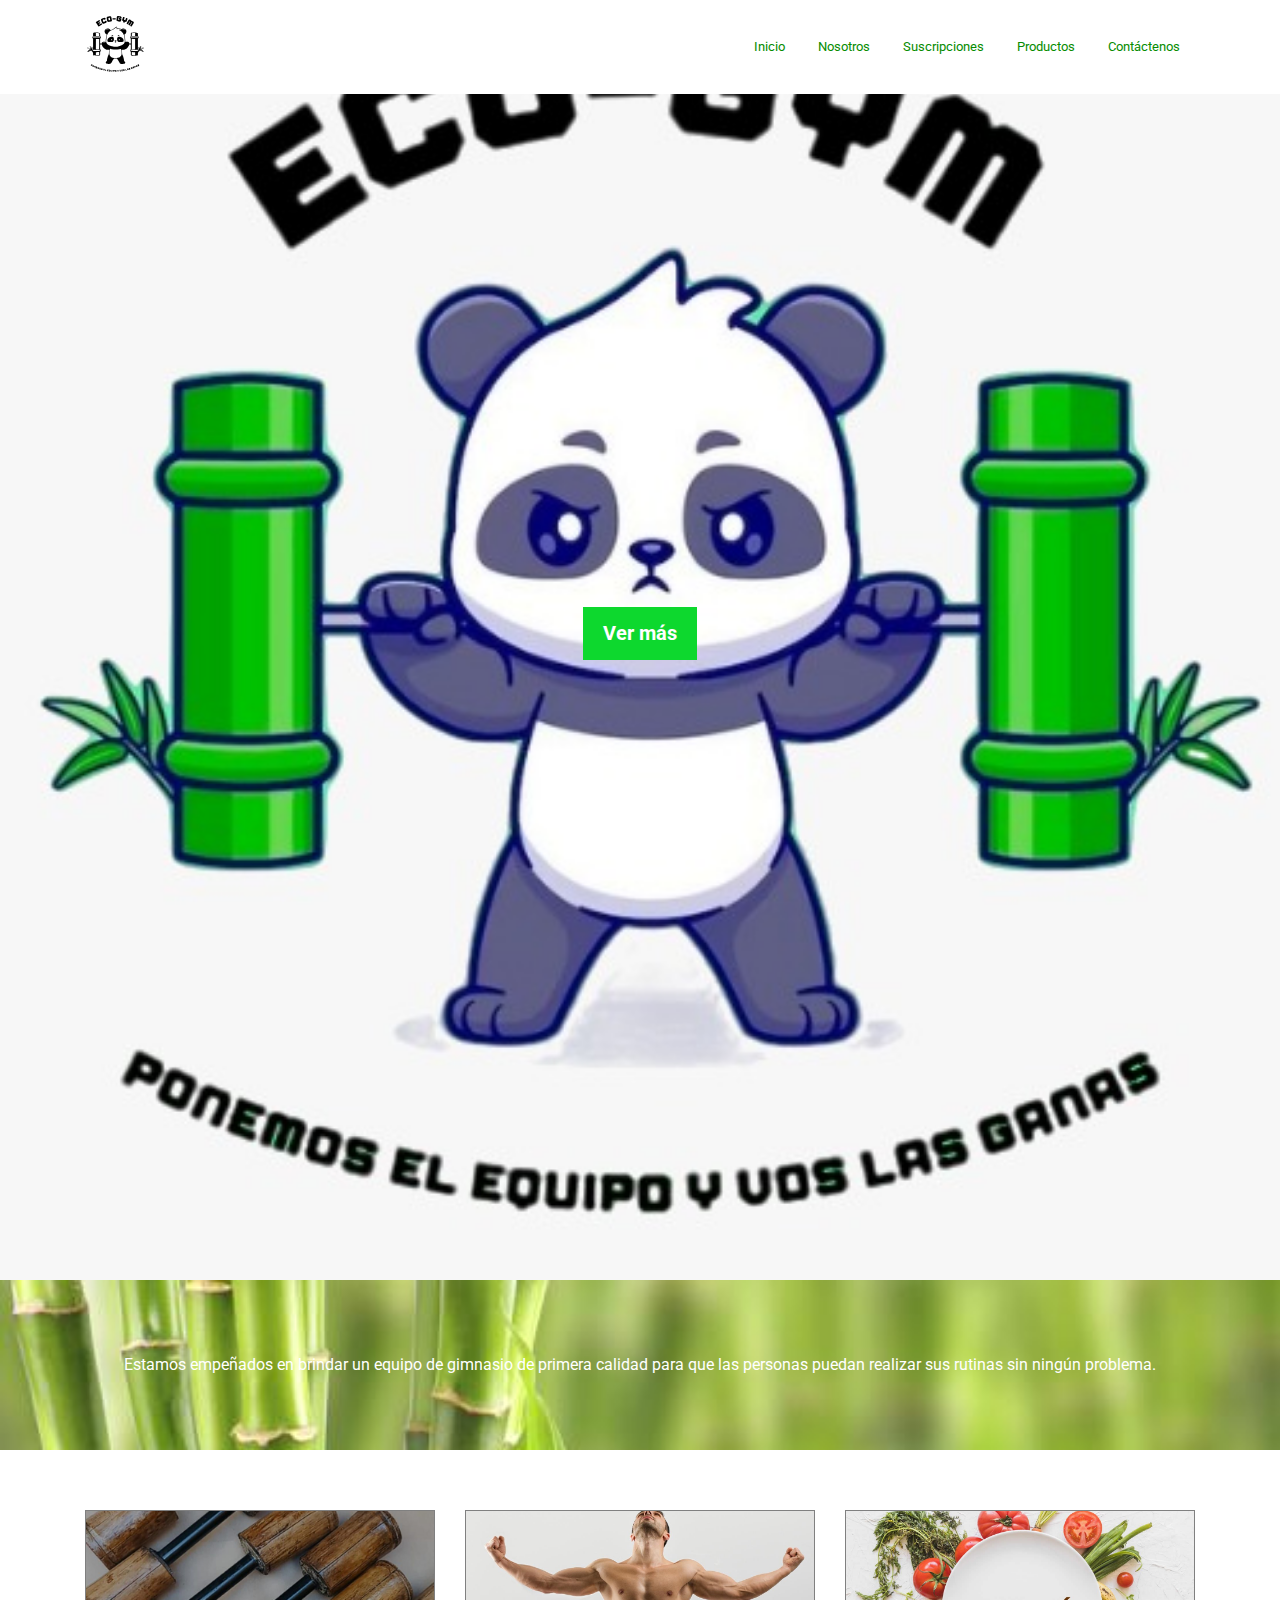
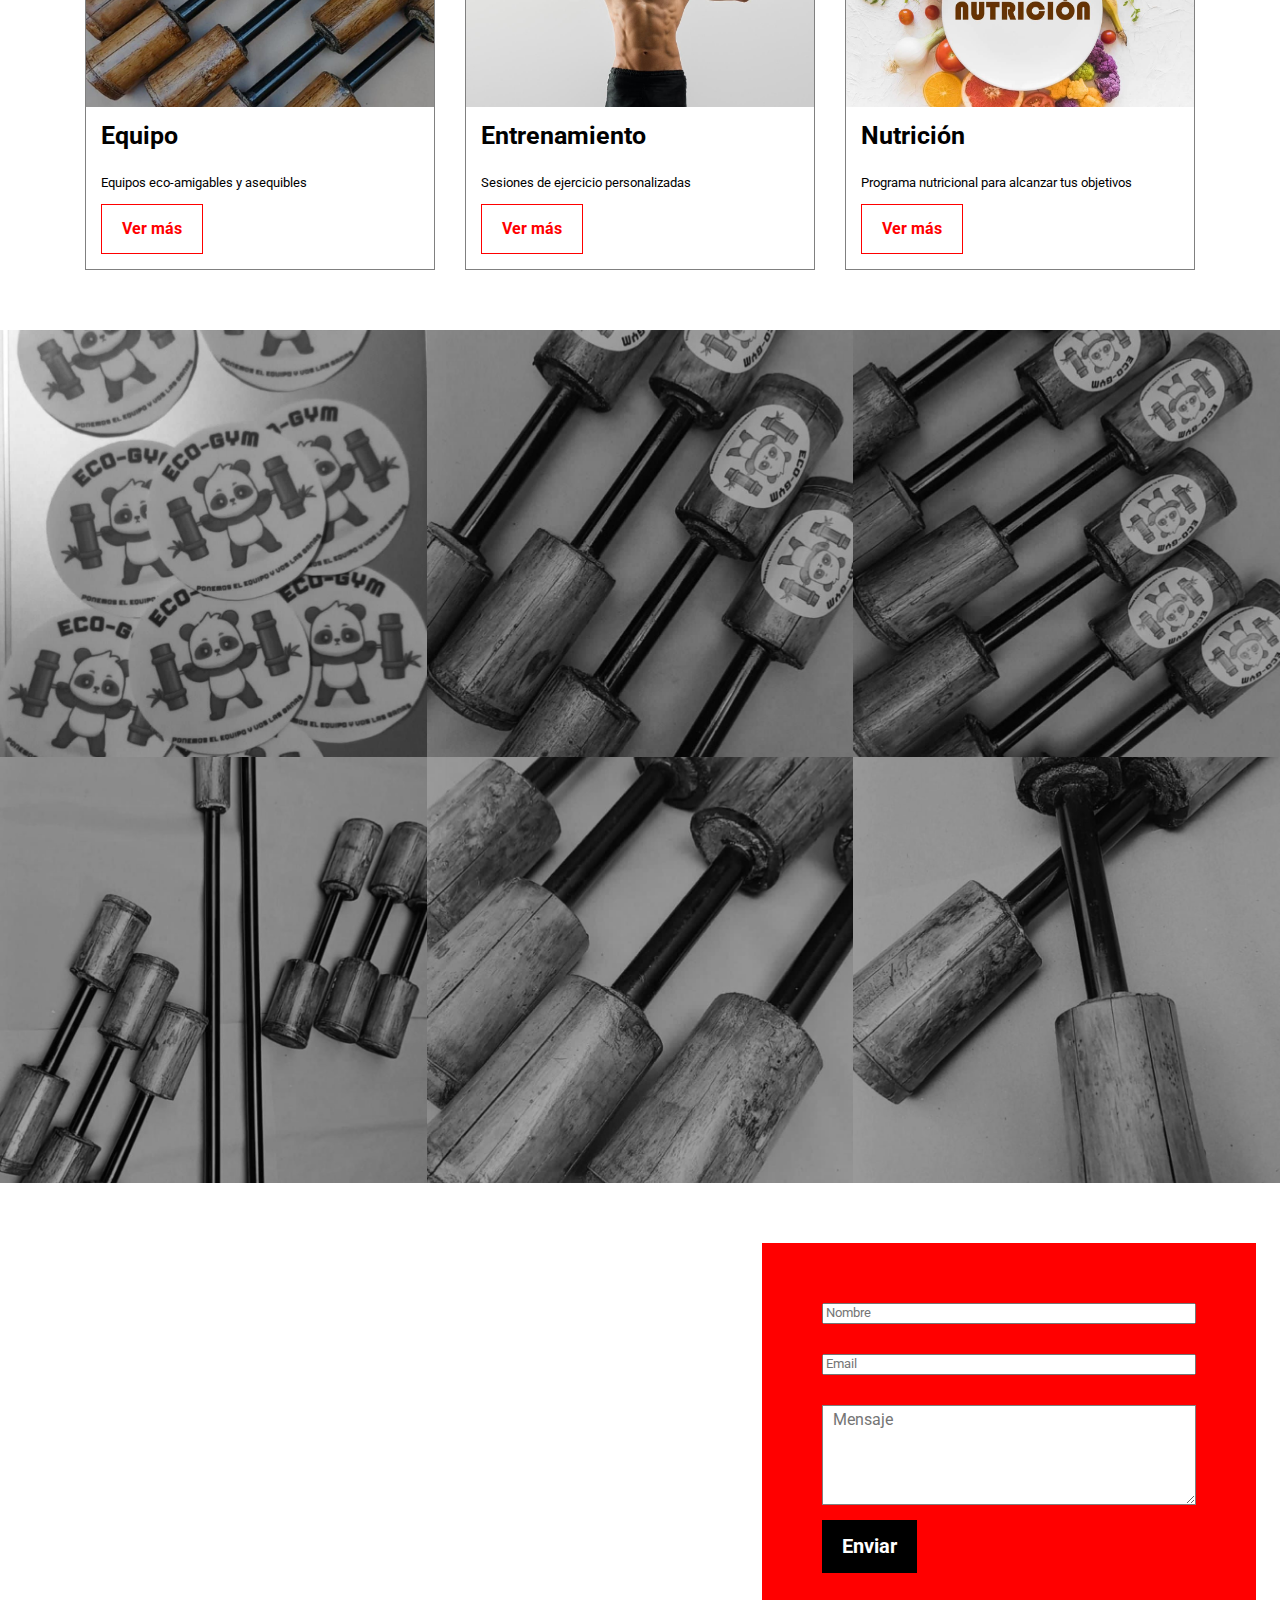
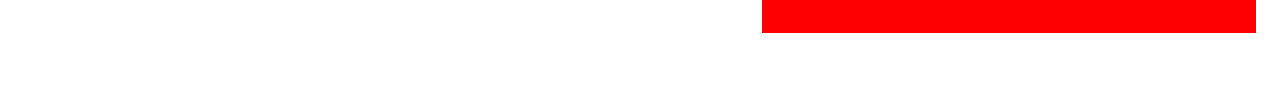
<file: index.html>
<!DOCTYPE html>

<head>
    <meta charset="UTF-8">
    <meta name="viewport" content="width=device-width, initial-scale=1.0">
    <title>Inicio - ECO-GYM</title>
    <link href="https://fonts.googleapis.com/css2?family=Roboto:wght@100;300;400;500;700;900&display=swap"
        rel="stylesheet">
    <link rel="stylesheet" href="style.css">
</head>

<body>
    <header>
        <div class="container ">
            <a href="index.html">
                <img src="img/logo.svg" class="logo">
            </a>
            <nav>
                <a href="#inicio">Inicio</a>
                <a href="nosotros.html">Nosotros</a>
                <a href="#servicios">Suscripciones</a>
                <a href="#galeria">Productos</a>
                <a href="#contactenos">Contáctenos</a>
            </nav>
            <a href="#" class="hamb"><i class="fa-solid fa-bars"></i></a>
        </div>
    </header>

    <main>
        <section id="inicio">
            <img src="img/logo.jpeg">
            <div class="bloque-inicio">
                <br>
                <a href="#nosotros" class="boton boton-rojo">Ver más</a>
            </div>
        </section>
        <section id="nosotros" class="seccion">
            <div class="container">
                <p> Estamos empeñados en brindar un equipo de gimnasio de primera calidad para que las personas puedan realizar sus rutinas sin ningún problema.</p>
            </div>
        </section>
        <section id="servicios" class="seccion">
            <div class="container">
                <div class="row">
                    <div class="columna columna-33 columna-mobile-100">
                        <div class="bloque-servicio">
                            <div class="bloque-img-servicio cuadrado-perfecto">
                                <img src="img/Equipo.jpeg">
                            </div>
                            <div class="bloque-contenido-servicio">
                                <h3>Equipo</h3>
                                <p>
                                    Equipos eco-amigables y asequibles
                                </p>
                                <a href="servicio1.html" class="boton boton-blanco">Ver más</a>
                            </div>
                        </div>
                    </div>
                    <div class="columna columna-33 columna-mobile-100">
                        <div class="bloque-servicio">
                             <div class="bloque-img-servicio cuadrado-perfecto">
                                <img src="img/Mamado.jpeg">
                            </div>
                            <div class="bloque-contenido-servicio">
                                <h3>Entrenamiento</h3>
                                <p>
                                    Sesiones de ejercicio personalizadas
                                </p>
                                <a href="#" class="boton boton-blanco">Ver más</a>
                                </div>
                        </div>
                    </div>
                <div class="columna columna-33 columna-mobile-100">
                        <div class="bloque-servicio">
                             <div class="bloque-img-servicio cuadrado-perfecto">
                                  <img src="img/Nutrición.jpeg">
                            </div>
                            <div class="bloque-contenido-servicio">
                                <h3>Nutrición</h3>
                                <p>
                                    Programa nutricional para alcanzar tus objetivos
                                </p>
                                <a href="#" class="boton boton-blanco">Ver más</a>
                            </div>
                        </div>
                </div>
                </div>
            </div>
        </section>
        <section id="galeria">
            <div class="container-fluid">
                <div class="row">
                    <div class=" columna-33 columna-mobile-50">
                        <div class="cuadrado-perfecto">
                            <img src="img/servicio1.jpeg">
                        </div>
                    </div>
                    <div class=" columna-33 columna-mobile-50">
                        <div class="cuadrado-perfecto">
                            <img src="img/servicio2.jpeg">
                        </div>
                    </div>
                    <div class=" columna-33 columna-mobile-50">
                        <div class="cuadrado-perfecto">
                            <img src="img/servicio3.jpeg">
                        </div>
                     </div>
                    <div class=" columna-33 columna-mobile-50">
                        <div class="cuadrado-perfecto">
                            <img src="img/servicio4.jpeg">
                        </div>
                     </div>
                     <div class=" columna-33 columna-mobile-50">
                        <div class="cuadrado-perfecto">
                            <img src="img/servicio5.jpeg">
                        </div>
                     </div>
                    <div class=" columna-33 columna-mobile-50">
                        <div class="cuadrado-perfecto">
                            <img src="img/servicio6.jpeg">
                        </div>
                     </div>
                </div>
            </div>
        </section>
        <section id="contactenos" class="seccion">
            <iframe src="https://www.google.com/maps/embed?pb=!1m18!1m12!1m3!1d123536.6549420951!2d-90.57496311774904!3d14.626371680915558!2m3!1f0!2f0!3f0!3m2!1i1024!2i768!4f13.1!3m3!1m2!1s0x8589a180655c3345%3A0x4a72c7815b867b25!2sCdad.%20de%20Guatemala!5e0!3m2!1ses-419!2sgt!4v1689086862758!5m2!1ses-419!2sgt" width="600" height="450" style="border:0;" allowfullscreen="" loading="lazy" referrerpolicy="no-referrer-when-downgrade"></iframe>                
            <div class="container-fluid">
                <div class="row">
                    <div class="columna columna-41 columna-mobile-100 empujar-58 empujar-mobile-0 sinpadding-mobile">
                        <form action="" method="post">
                            <div class="form-block">
                                <input type="text" name="nombre" class="form-block" placeholder="Nombre">
                            </div>
                            <div class="form-block">
                                <input type="email" name="email" class="form-block" placeholder="Email">
                            </div>
                            <div class="form-block">
                                <textarea name="mensaje" placeholder="Mensaje"></textarea>
                            </div>
                            <div class="form-block bloque-ultimo">
                                <input type="submit" class="boton boton-negro" value="Enviar">
                            </div>
                        </form>
                    </div>
                </div>
            </div>
        </section>
    </main>
</body>

</html>
</file>
<file: style.css>
*{
    box-sizing: border-box;
}

body
{
    font-family: "Roboto";
    font-size: 13px;
    color: black;
}

a{
    display: inline-block;
    text-decoration: none;
}

p
{
    color: black;
}

header
{
    padding: 15px 0;
    position: fixed;
    top: 0;
    left: 0;
    z-index: 2;
    background-color: white;
    width: 100%;
}

header .container
{
    display: flex;
    justify-content: space-between;
    align-items: center;
}

header .container .logo
{
    width: 60px;
}

header .container nav a
{
    color: #068C00;
    text-decoration: none;
    margin: 0 15px;

}

header .container .hamb
{
    display: none;
}

footer
{
    background-color: black;
    color: white;
    padding-top: 60px;
}

footer .barra-footer
{
    background-color: grey;
    text-align: center;
    padding-right: 15px;
    padding-left: 15px;
    padding-top: 20px;
    padding-bottom: 20px;
}

footer .logo-footer
{
    width: 100%;
}

footer ul
{
    padding-left: 0;
    list-style: none;
    margin: 0;
}

footer ul li
{
    margin-bottom: 10px;
}

footer p
{
    color: white;
    margin-bottom: 30px;
}

footer a
{
    color: white; 
}

footer .redes
{
    font-size: 30px;
    display: flex;
}

footer .redes a
{
    margin: 0 7.5px;
}

.boton
{
    text-align: center;
    text-decoration: none;
    padding: 15px 20px;
    border: none;
}

.boton.boton-rojo 
{
    background-color: rgb(13, 216, 46);
    color: white;
    font-size: 20px;
    font-weight: bold;
    margin-top: 80px;
}

.boton.boton-negro 
{
    background-color: black;
    color: white;
    font-size: 20px;
    font-weight: bold;
}

.boton.boton-negro:hover 
{
    background-color: white;
    color: black;
}

.boton.boton-blanco
{
    background-color: white;
    color: red;
    font-size: 16px;
    font-weight: bold;
    border: 1px solid red;
}

.seccion
{
    padding-top: 60px;
    padding-bottom: 60px;
}

.cuadrado-perfecto
{
    width: 100%;
    padding-bottom: 100%;
    position: relative;
}

.cuadrado-perfecto img
{
    width: 100%;
    height: 100%;
    object-fit: cover;
    object-position: center;
    position: absolute;
    top: 0;
    left: 0;
}

.container
{
    width: 1140px;
    margin: 0 auto 0 auto;
    padding-right: 15px;
    padding-left: 15px;
}

.container-fluid
{
    width: 100%;
    padding-right: 15px;
    padding-left: 15px;
    position: relative;
}

.row
{
    display: flex;
    flex-wrap: wrap;
    margin-left: -15px;
    margin-right: -15px;
}

.columna
{
    padding-right: 15px;
    padding-left: 15px;
}

.columna-25
{
    width: 25%;
}

.columna-33
{
    width: 33.33%;
}

.columna-41
{
    width: 41%;
}

.columna-50
{
    width: 50%;
}

.empujar-50
{
    margin-left: 50%;
}

.empujar-58
{
    margin-left: 58.33%;
}

.empujar-68
{
    margin-left: 68.68%;
}

.empujar-0
{
    margin-left: 0%;
}

#inicio
{
    position: relative;
}

#inicio img
{
    width: 100%;
    display: block;
}

#inicio .bloque-inicio
{
    position: absolute;
    top: 40%;
    left: 50%;
    width: 400px;
    text-align: center;
    margin-left: -200px;
}

#inicio .bloque-inicio h1
{
    color: blue;
    font-size: 35px;
}

#inicio .bloque-inicio p
{
    color: brown;
    font-size: 23px;
}

#nosotros
{
    background-image: url(img/bosque.jpg);
    background-size: cover;
    color: white;
    text-align: center;
}

#nosotros p
{
    color: white;
    text-align: center;
    font-size: 16px;
}

#info h3
{
    margin-left: 15px;
}

#info h2
{
    text-align: right;
    margin-right: 15px;
}

#info p
{
    text-align: right;
    margin-right: 15px;
}

#info img
{
    margin-right: 15px;
}

#servicios .bloque-servicio
{
    border: 1px solid grey;
}

#servicios .bloque-servicio .bloque-img-servicio img
{
    width: 100%;
}

#servicios .bloque-servicio .bloque-img-servicio.cuadrado-perfecto
{
    padding-bottom: 56.25%;
}

#servicios .bloque-servicio .bloque-contenido-servicio
{
    padding: 15px;
}

#servicios .bloque-servicio .bloque-contenido-servicio h3
{
    margin-top: 0;
    font-size: 25px;
}

#galeria h4
{
    padding-right: 15px;
    padding-left: 15px;
    text-align: center;
    position: absolute;
    top: 40%;
    color: white;
    font-size: 18px;
    width: 100%;
}

#galeria img
{
    filter: grayscale(1);
}

#galeria .cuadrado-perfecto:hover img
{
    filter: grayscale(0);
}

#galeria .cuadrado-perfecto:hover h4
{
    display: none;
}

#contactenos
{
    position: relative;
}

#contactenos iframe
{
    position: absolute;
    top: 0;
    left: 0;
    width: 100%;
    height: 100%;
}

#contactenos form
{
    padding: 60px;
    background-color: red;
}

#contactenos form .form-block
{
    width: 100%;
    margin-bottom: 15px;
}

#contactenos form .form-block .form-control
{
    display: block;
    height: 40px;
    font-size: 16px;
    border: 1px solid grey;
    width: 100%;
    padding: 5px 10px;
}

#contactenos form .form-block textarea
{
    display: block;
    height: 100px;
    font-size: 16px;
    border: 1px solid grey;
    width: 100%;
    padding: 5px 10px;
}

#contactenos form .form-block.bloque-ultimo
{
    margin-bottom: 0;
}

html
{
    line-height: 1.15;
    -webkit-text-size-adjust: 100%;
}

body 
{
    margin: 0;
}

main 
{
    display: block;
}

h1 
{
    font-size: 2em;
    margin: 0.67em 0;
}

hr
{
    box-sizing: content-box;
    height: 0;
    overflow: visible; 
}

pre 
{
    font-family: monospace, monospace;
    font-size: 1em;
}

a 
{
    background-color: transparent;
}

abbr[title] 
{
    border-bottom: none;
    text-decoration: underline;
    text-decoration: underline dotted;
}

img 
{
    border-style: none;
}

textarea 
{
    overflow: auto;
}

button,
input,
optgroup,
select,
textarea {
  font-family: inherit;
  font-size: 100%;
  line-height: 1.15;
  margin: 0;
}

#servicio1 .bloque-servicio
{
    border: 5px solid grey;
    font-size: 1.4rem;
    margin-bottom: 1rem;
}

#servicio1 .bloque-servicio .bloque-img-servicio img
{
    width: 100%;
}

#servicio1 .bloque-servicio .bloque-img-servicio.cuadrado-perfecto
{
    padding-bottom: 56.25%;
}

#servicio1 .bloque-servicio .bloque-contenido-servicio
{
    padding: 15px;
}

#servicio1 .bloque-servicio .bloque-contenido-servicio h3
{
    margin-top: 0;
    font-size: 25px;
}

@media(max-width: 767px)
{
    body
    {
        font-size: 15px;
    }

    header .container nav 
    {
        position: fixed;
        width: 100%;
        height: 100%;
        background-color: white;
        padding-top: 80px;
        padding-bottom: 80px;
        padding-right: 15px;
        padding-left: 15px;
        top: 0;
        left: 0;
        display: flex;
        flex-direction: column;
        transition: all 0.4s ease;
        transform: translateX(100%);
    }

    header .container nav a
    {
        font-size: 30px;
        margin: 15px 0;
    }  
    
    header .container .hamb
    {
        display: block;
        font-size: 40px;
        color: red;
    }

    form .boton.boton.boton-negro
    {
        width: 100%;
    }

    footer
    {
        text-align: center;
    }

    footer .logo-footer
    {
        width: 50%;
    }   

    footer .redes
    {
        justify-content: center;
    }

    .container
    {
        width: 100%;
    }

    .columna-mobile-100
    {
        width: 100%;
    }

    .columna-mobile-50
    {
        width: 50%;
    }

    .empujar-mobile-0
    {
        margin-left: 0;
    }

    .sinpadding-mobile
    {
        padding: 0;
    }

    #inicio
    {
        height: 100vh;
    }

    #inicio img
    {
        height: 100%;
        object-fit: cover;
        object-position: center;
    }

    #servicios .bloque-servicio
    {
        margin-bottom: 15px;
    }

    #contactenos
    {
        padding: 0;
    }

    #contactenos iframe
    {
        position: relative;
        height: 50vh;
    }
}
</file>
